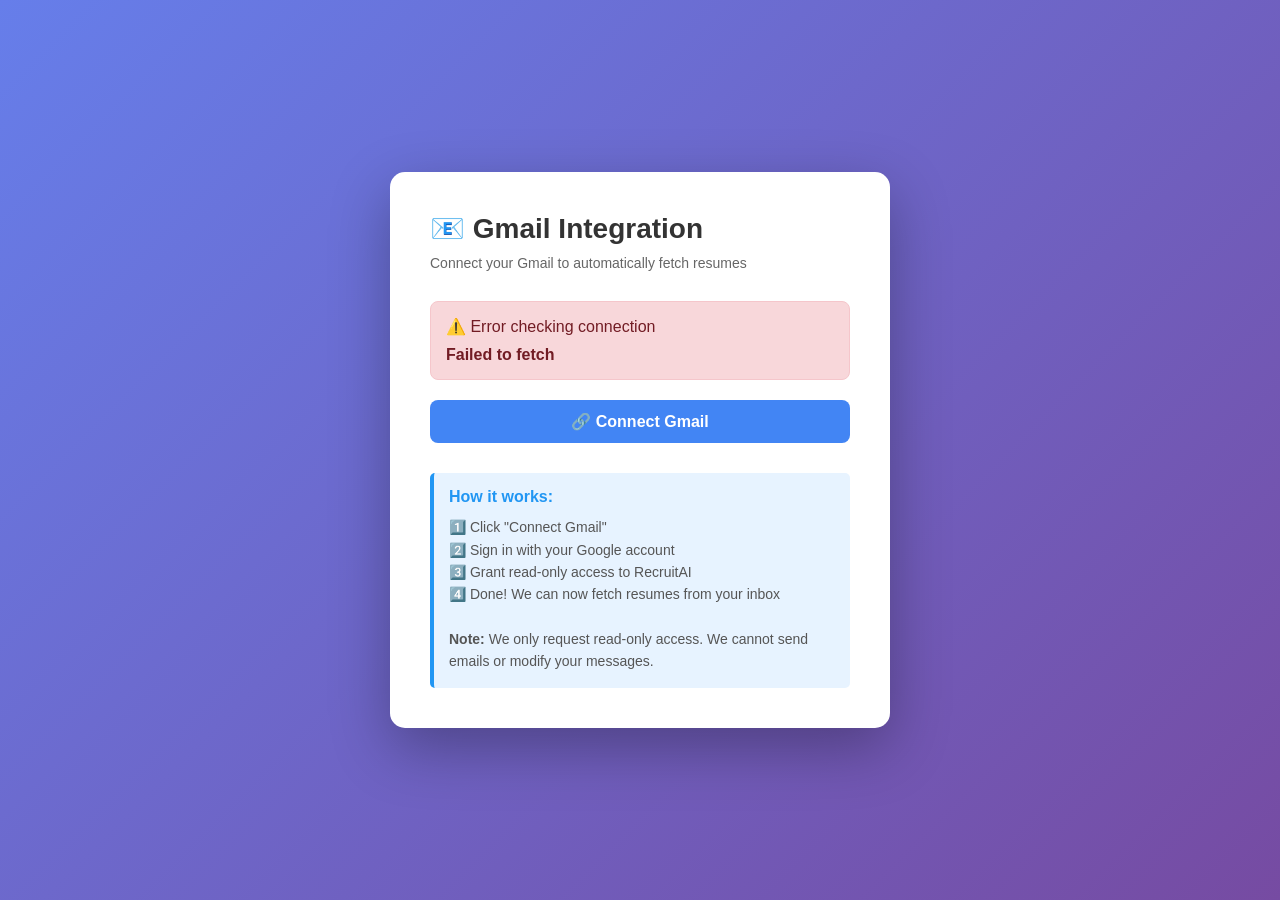
<file: Backend/test_gmail_oauth.html>
<!DOCTYPE html>
<html lang="en">

<head>
    <meta charset="UTF-8">
    <meta name="viewport" content="width=device-width, initial-scale=1.0">
    <title>Gmail OAuth Test</title>
    <style>
        * {
            margin: 0;
            padding: 0;
            box-sizing: border-box;
        }

        body {
            font-family: 'Segoe UI', Tahoma, Geneva, Verdana, sans-serif;
            background: linear-gradient(135deg, #667eea 0%, #764ba2 100%);
            display: flex;
            justify-content: center;
            align-items: center;
            min-height: 100vh;
            padding: 20px;
        }

        .container {
            background: white;
            padding: 40px;
            border-radius: 15px;
            box-shadow: 0 20px 60px rgba(0, 0, 0, 0.3);
            max-width: 500px;
            width: 100%;
        }

        h1 {
            color: #333;
            margin-bottom: 10px;
            font-size: 28px;
        }

        .subtitle {
            color: #666;
            margin-bottom: 30px;
            font-size: 14px;
        }

        .status {
            padding: 15px;
            border-radius: 8px;
            margin-bottom: 20px;
            display: none;
        }

        .status.connected {
            background: #d4edda;
            border: 1px solid #c3e6cb;
            color: #155724;
            display: block;
        }

        .status.disconnected {
            background: #f8d7da;
            border: 1px solid #f5c6cb;
            color: #721c24;
            display: block;
        }

        .status.loading {
            background: #fff3cd;
            border: 1px solid #ffeaa7;
            color: #856404;
            display: block;
        }

        .email-display {
            font-weight: bold;
            font-size: 16px;
            margin-top: 10px;
        }

        .btn {
            padding: 12px 30px;
            border: none;
            border-radius: 8px;
            font-size: 16px;
            font-weight: bold;
            cursor: pointer;
            transition: all 0.3s;
            width: 100%;
            margin-bottom: 10px;
        }

        .btn-primary {
            background: #4285f4;
            color: white;
        }

        .btn-primary:hover {
            background: #3367d6;
            transform: translateY(-2px);
            box-shadow: 0 5px 15px rgba(66, 133, 244, 0.3);
        }

        .btn-danger {
            background: #dc3545;
            color: white;
        }

        .btn-danger:hover {
            background: #c82333;
        }

        .btn:disabled {
            background: #ccc;
            cursor: not-allowed;
            transform: none;
        }

        .info-box {
            background: #e7f3ff;
            border-left: 4px solid #2196F3;
            padding: 15px;
            margin-top: 20px;
            border-radius: 5px;
        }

        .info-box h3 {
            color: #2196F3;
            margin-bottom: 10px;
            font-size: 16px;
        }

        .info-box p {
            color: #555;
            font-size: 14px;
            line-height: 1.6;
        }

        .loading-spinner {
            display: inline-block;
            width: 16px;
            height: 16px;
            border: 3px solid rgba(255, 255, 255, .3);
            border-radius: 50%;
            border-top-color: #fff;
            animation: spin 1s ease-in-out infinite;
        }

        @keyframes spin {
            to {
                transform: rotate(360deg);
            }
        }
    </style>
</head>

<body>
    <div class="container">
        <h1>📧 Gmail Integration</h1>
        <p class="subtitle">Connect your Gmail to automatically fetch resumes</p>

        <div id="status" class="status">
            <div id="statusText">Checking connection...</div>
            <div id="emailDisplay" class="email-display"></div>
        </div>

        <button id="connectBtn" class="btn btn-primary" onclick="connectGmail()">
            <span id="connectBtnText">🔗 Connect Gmail</span>
        </button>

        <button id="disconnectBtn" class="btn btn-danger" onclick="disconnectGmail()" style="display:none;">
            🔌 Disconnect Gmail
        </button>

        <div class="info-box">
            <h3>How it works:</h3>
            <p>
                1️⃣ Click "Connect Gmail"<br>
                2️⃣ Sign in with your Google account<br>
                3️⃣ Grant read-only access to RecruitAI<br>
                4️⃣ Done! We can now fetch resumes from your inbox<br>
                <br>
                <strong>Note:</strong> We only request read-only access. We cannot send emails or modify your messages.
            </p>
        </div>
    </div>

    <script>
        const API_BASE = 'http://localhost:8000';
        const COMPANY_ID = 'default_company';

        // Check connection status on page load
        window.addEventListener('load', () => {
            checkConnectionStatus();
        });

        // Listen for OAuth popup success
        window.addEventListener('message', (event) => {
            if (event.data.type === 'gmail_connected') {
                console.log('Gmail connected:', event.data.email);
                checkConnectionStatus();
            }
        });

        async function checkConnectionStatus() {
            const statusDiv = document.getElementById('status');
            const statusText = document.getElementById('statusText');
            const emailDisplay = document.getElementById('emailDisplay');
            const connectBtn = document.getElementById('connectBtn');
            const disconnectBtn = document.getElementById('disconnectBtn');

            // Show loading
            statusDiv.className = 'status loading';
            statusText.textContent = '⏳ Checking connection...';
            emailDisplay.textContent = '';

            try {
                const response = await fetch(`${API_BASE}/auth/gmail/status?company_id=${COMPANY_ID}`);
                const data = await response.json();

                if (data.connected) {
                    // Connected
                    statusDiv.className = 'status connected';
                    statusText.textContent = '✅ Gmail Connected';
                    emailDisplay.textContent = `📧 ${data.email}`;
                    connectBtn.style.display = 'none';
                    disconnectBtn.style.display = 'block';
                } else {
                    // Not connected
                    statusDiv.className = 'status disconnected';
                    statusText.textContent = '❌ Gmail Not Connected';
                    emailDisplay.textContent = '';
                    connectBtn.style.display = 'block';
                    disconnectBtn.style.display = 'none';
                }
            } catch (error) {
                console.error('Error checking status:', error);
                statusDiv.className = 'status disconnected';
                statusText.textContent = '⚠️ Error checking connection';
                emailDisplay.textContent = error.message;
            }
        }

        function connectGmail() {
            const connectBtn = document.getElementById('connectBtn');
            const connectBtnText = document.getElementById('connectBtnText');

            // Disable button
            connectBtn.disabled = true;
            connectBtnText.innerHTML = '<span class="loading-spinner"></span> Opening Google...';

            // Open OAuth popup
            const width = 600;
            const height = 700;
            const left = (screen.width - width) / 2;
            const top = (screen.height - height) / 2;

            const authUrl = `${API_BASE}/auth/gmail/start?company_id=${COMPANY_ID}`;

            window.open(
                authUrl,
                'Gmail OAuth',
                `width=${width},height=${height},left=${left},top=${top}`
            );

            // Re-enable button after 3 seconds
            setTimeout(() => {
                connectBtn.disabled = false;
                connectBtnText.textContent = '🔗 Connect Gmail';
            }, 3000);
        }

        async function disconnectGmail() {
            if (!confirm('Are you sure you want to disconnect Gmail?')) {
                return;
            }

            const disconnectBtn = document.getElementById('disconnectBtn');
            disconnectBtn.disabled = true;
            disconnectBtn.textContent = '⏳ Disconnecting...';

            try {
                const response = await fetch(`${API_BASE}/auth/gmail/disconnect?company_id=${COMPANY_ID}`, {
                    method: 'POST'
                });

                const data = await response.json();

                if (data.status === 'success') {
                    alert('✅ Gmail disconnected successfully');
                    checkConnectionStatus();
                } else {
                    throw new Error(data.message || 'Failed to disconnect');
                }
            } catch (error) {
                console.error('Error disconnecting:', error);
                alert('⚠️ Failed to disconnect: ' + error.message);
            } finally {
                disconnectBtn.disabled = false;
                disconnectBtn.textContent = '🔌 Disconnect Gmail';
            }
        }
    </script>
</body>

</html>
</file>
